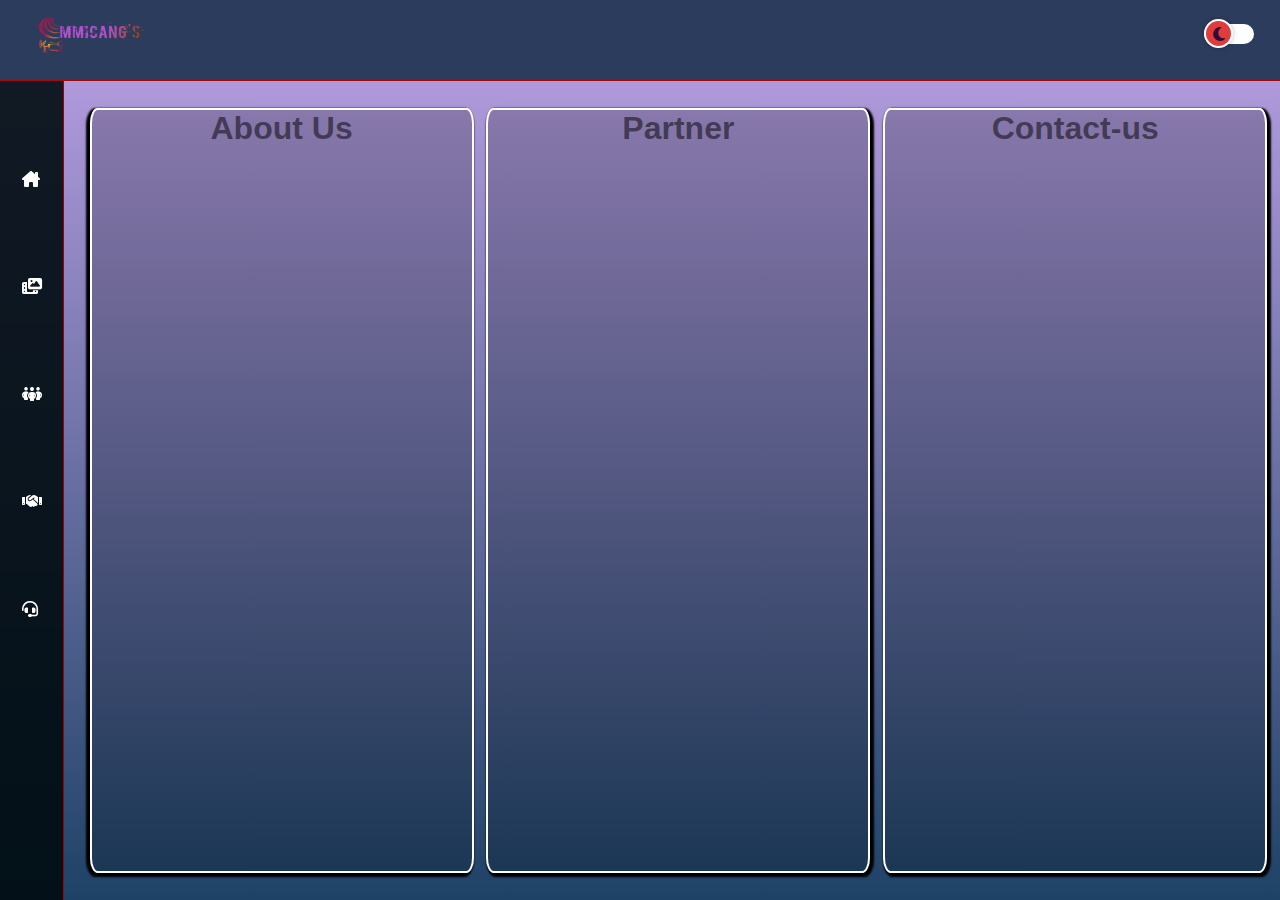
<file: ommClothn-sub/sub-Page.html>
<!DOCTYPE html>
<html lang="en">
<head>
    <meta charset="UTF-8">
    <meta http-equiv="X-UA-Compatible" content="IE=edge">
    <meta name="viewport" content="width=device-width, initial-scale=1.0">
    <!-- Icon Inclusion-->
    <link rel="icon" type="Image/PNG" href="../ICON/test.png">
    <!--Font-Awesome Imports-->
    <link rel="stylesheet" href="https://cdnjs.cloudflare.com/ajax/libs/font-awesome/5.15.2/css/all.min.css" crossorigin="anonymous" />
    <!--goggle fonts import for Lobster Family Fonts-->
    <link rel="preconnect" href="https://fonts.googleapis.com">
    <link rel="preconnect" href="https://fonts.gstatic.com" crossorigin>
    <link href="https://fonts.googleapis.com/css2?family=Rubik+Moonrocks&display=swap" rel="stylesheet">
    <link href="https://fonts.googleapis.com/css?family=Lobster" rel="stylesheet" type="text/css">
    <!--Side Header Favicon Import-->
    <link rel="stylesheet" href="https://cdnjs.cloudflare.com/ajax/libs/font-awesome/6.1.1/css/all.min.css"/>
    <!-- Footer social media Favicon import-->
    <link rel="stylesheet" href="https://cdnjs.cloudflare.com/ajax/libs/font-awesome/4.7.0/css/font-awesome.min.css"/>
    <!-- External Stylesheets Link-->
    <link rel="stylesheet" type="text/CSS" href="./sub-script.css">
    <link rel="stylesheet" type="text/CSS" href="../mobiView.css">

    <title>OMMICANG's || CLOTHN</title>
</head>
<body>
    <header>

        <div class="top-header thinRedBorder">
            <a href="../index.html"><img src="../ICON/test.png" class="logoImg" alt="Ommicang Clothn Logo"></a>              
            <!-- Toggle Button Add Starts Here-->
            <input type="checkbox" id="toggle">
            <label for="toggle" id="button"></label>
        </div>

         <!--Side Header Code Check-->

         <div class="side-header thinRedBorder">
            <nav>
            <ul>
            <li ><a href="../index.html" title="Home">
                <i class="fa-solid fa-house-chimney"></i>
            </a> </li>
            <li><a href="../showroom/showroom.html" title=" Showroom">
                <i class="fa-solid fa-photo-film"></i>
            </a></li>

            <li><a href="./sub-Page.html#aboutUs" title="About Us">
                <i class="fa-solid fa-people-group"></i>
            </a></li>
            
            <li><a href="./sub-Page.html#joinUs" title="Join Us">
                <i class="fa-solid fa-handshake"></i>
            </a></li>
            <li><a href="./sub-Page.html#support" title="Support">
                <i class="fa-solid fa-headset"></i>
            </a></li>
        </ul>
            </nav>


    </div>

    </header>

    <main>

        <section >
            <div class="about-us">
                <a id="aboutUs"><h1>About Us</h1></a>

            </div>


        </section>

        <section>
            <div class="partner">
                <a id="joinUs" ><h1>Partner</h1></a>

            </div>

        </section>

        <section>
            <div class="support">
                <a id="support"><h1>Contact-us</h1></a>

            </div>

        </section>
    </main>
    
</body>
<script src="./sub-page.js"></script>
</html>
</file>
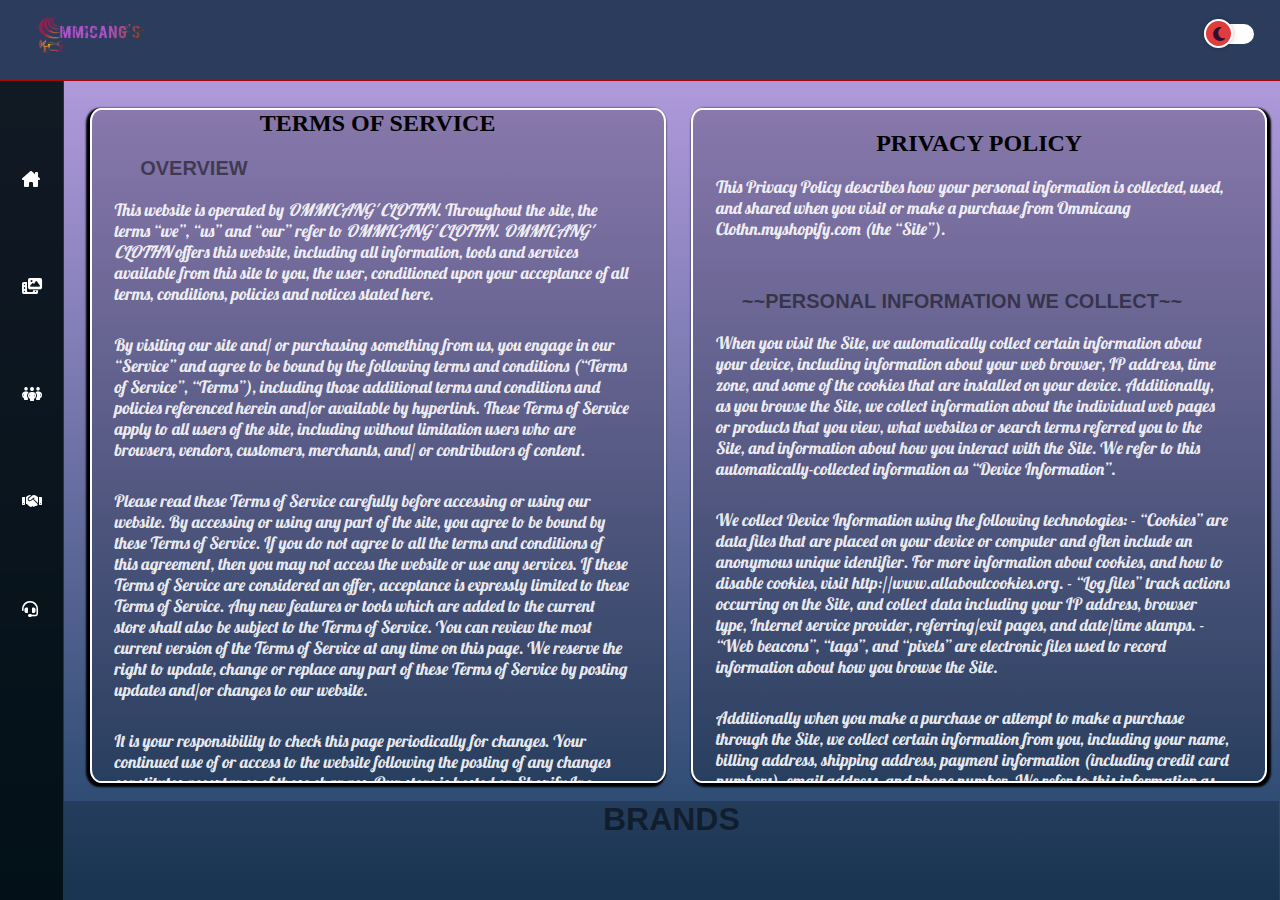
<file: ommClothn-Terms/terms.html>
<!DOCTYPE html>
<html lang="en">
<head>
    <meta charset="UTF-8">
    <meta http-equiv="X-UA-Compatible" content="IE=edge">
    <meta name="viewport" content="width=device-width, initial-scale=1.0">
    <!-- Icon Inclusion-->
    <link rel="icon" type="Image/PNG" href="../ICON/test.png">
    <!--Font-Awesome Imports-->
    <link rel="stylesheet" href="https://cdnjs.cloudflare.com/ajax/libs/font-awesome/5.15.2/css/all.min.css" crossorigin="anonymous" />
    <!--goggle fonts import for Lobster Family Fonts-->
    <link rel="preconnect" href="https://fonts.googleapis.com">
    <link rel="preconnect" href="https://fonts.gstatic.com" crossorigin>
    <link href="https://fonts.googleapis.com/css2?family=Rubik+Moonrocks&display=swap" rel="stylesheet">
    <link href="https://fonts.googleapis.com/css?family=Lobster" rel="stylesheet" type="text/css">
    <!--Side Header Favicon Import-->
    <link rel="stylesheet" href="https://cdnjs.cloudflare.com/ajax/libs/font-awesome/6.1.1/css/all.min.css"/>
    <!-- Footer social media Favicon import-->
    <link rel="stylesheet" href="https://cdnjs.cloudflare.com/ajax/libs/font-awesome/4.7.0/css/font-awesome.min.css"/>
    <!-- External StyleSheets +-->
    <link rel="stylesheet" type="text/CSS" href="./terms.css">
    <link rel="stylesheet" type="text/CSS" href="../mobiView.css">

    <title>OMMICANG's || CLOTHN</title>
</head>
<body>
    <header>

        <div class="top-header thinRedBorder">
            <a href="../index.html"><img src="../ICON/test.png" class="logoImg" alt="Ommicang Clothn Logo"></a>
            <!-- Toggle Button Add Starts Here-->
            <input type="checkbox" id="toggle">
            <label for="toggle" id="button"></label>
        </div>

         <!--Side Header Code Check-->

         <div class="side-header thinRedBorder">
            <nav>
            <ul>
            <li ><a href="../index.html" title="Home">
                <i class="fa-solid fa-house-chimney"></i>
            </a> </li>
            <li><a href="../showroom/showroom.html" title=" Showroom">
                <i class="fa-solid fa-photo-film"></i>
            </a></li>

            <li><a href="../ommClothn-sub/sub-Page.html#aboutUs" title="About Us">
                <i class="fa-solid fa-people-group"></i>
            </a></li>
            
            <li><a href="../ommClothn-sub/sub-Page.html#joinUs" title="Join Us">
                <i class="fa-solid fa-handshake"></i>
            </a></li>
            <li><a href="../ommClothn-sub/sub-Page.html#support" title="Support">
                <i class="fa-solid fa-headset"></i>
            </a></li>
        </ul>
            </nav>


    </div>

    </header>

    <main>

        <section >
            <div class="terms">
                <a id="TOS"></a><h1 class="termsHeader">TERMS OF SERVICE</h1>
                
<h5>OVERVIEW</h5>

<p>
This website is operated by <em>OMMICANG' CLOTHN</em>. Throughout the site, the terms “we”, “us” and “our” refer to <em>OMMICANG' CLOTHN</em>. 
<em>OMMICANG' CLOTHN</em> offers this website, including all information, tools and services available from this site to you, 
the user, conditioned upon your acceptance of all terms, conditions, policies and notices stated here.
<p>

<p>
By visiting our site and/ or purchasing something from us, you engage in our “Service” and agree to be bound by 
the following terms and conditions (“Terms of Service”, “Terms”), including those additional terms and conditions 
and policies referenced herein and/or available by hyperlink. These Terms of Service apply to all users of the site, 
including without limitation users who are browsers, vendors, customers, merchants, and/ or contributors of content.
</p>

<p>
Please read these Terms of Service carefully before accessing or using our website. By accessing or using any part of the site,
you agree to be bound by these Terms of Service. If you do not agree to all the terms and conditions of this agreement,
then you may not access the website or use any services. If these Terms of Service are considered an offer,
acceptance is expressly limited to these Terms of Service. Any new features or tools which are added to 
the current store shall also be subject to the Terms of Service. You can review the most current version of 
the Terms of Service at any time on this page. We reserve the right to update, change or replace any part of these Terms of Service 
by posting updates and/or changes to our website. 
</p>

<p>
It is your responsibility to check this page periodically for changes. 
Your continued use of or access to the website following the posting of any changes constitutes acceptance of those changes.
Our store is hosted on Shopify Inc. They provide us with the online e-commerce platform that allows us to sell our products and services to you.
</p>


<h5>SECTION 1 - ONLINE STORE TERMS</h5>

<p>
By agreeing to these Terms of Service, you represent that you are at least the age of majority in your state or province of residence, 
or that you are the age of majority in your state or province of residence and you have given us your consent to allow any of your minor
dependents to use this site. You may not use our products for any illegal or unauthorized purpose nor may you, in the use of the Service, 
violate any laws in your jurisdiction (including but not limited to copyright laws). You must not transmit any worms or viruses or any code
of a destructive nature. A breach or violation of any of the Terms will result in an immediate termination of your Services.
</p>


<h5>SECTION 2 - GENERAL CONDITIONS</h5>

<p>
We reserve the right to refuse service to anyone for any reason at any time.
You understand that your content (not including credit card information), may be transferred unencrypted and involve (a) transmissions over 
various networks; and (b) changes to conform and adapt to technical requirements of connecting networks or devices. 
Credit card information is always encrypted during transfer over networks.
</p>

<p>
You agree not to reproduce, duplicate, copy, sell, resell or exploit any portion of the Service, use of the Service, 
or access to the Service or any contact on the website through which the service is provided, without express written permission by us. 
The headings used in this agreement are included for convenience only and will not limit or otherwise affect these Terms.
</p>


<h5>SECTION 3 - ACCURACY, COMPLETENESS AND TIMELINESS OF INFORMATION</h5>

<p>
We are not responsible if information made available on this site is not accurate, complete or current. 
The material on this site is provided for general information only and should not be relied upon or used as 
the sole basis for making decisions without consulting primary, more accurate, more complete or more timely sources of information. 
Any reliance on the material on this site is at your own risk.
</p>

<p>
This site may contain certain historical information. Historical information, necessarily, 
is not current and is provided for your reference only. We reserve the right to modify the contents of this site at any time, 
but we have no obligation to update any information on our site. You agree that it is your responsibility to monitor changes to our site.
</p>


<h5>SECTION 4 - MODIFICATIONS TO THE SERVICE AND PRICES</h5>

<p>
Prices for our products are subject to change without notice. 
We reserve the right at any time to modify or discontinue the Service (or any part or content thereof) without notice at any time. 
We shall not be liable to you or to any third-party for any modification, price change, suspension or discontinuance of the Service.
</p>

<h5>SECTION 5 - PRODUCTS OR SERVICES (IF APPLICABLE)</h5>
<p>
Certain products or services may be available exclusively online through the website. 
These products or services may have limited quantities and are subject to return or exchange only according to our Return Policy. 
We have made every effort to display as accurately as possible the colors and images of our products that appear at the store. 
We cannot guarantee that your computer monitor's display of any color will be accurate. 
We reserve the right, but are not obligated, to limit the sales of our products or Services to any person, geographic region or jurisdiction. 
We may exercise this right on a case-by-case basis. We reserve the right to limit the quantities of any products or services that we offer. 
All descriptions of products or product pricing are subject to change at anytime without notice, at the sole discretion of us. 
We reserve the right to discontinue any product at any time. Any offer for any product or service made on this site is void where prohibited.
</p>

<p>
We do not warrant that the quality of any products, services, information, or 
other material purchased or obtained by you will meet your expectations, 
or that any errors in the Service will be corrected.
</p>

<h5>SECTION 6 - ACCURACY OF BILLING AND ACCOUNT INFORMATION</h5>

<p>
We reserve the right to refuse any order you place with us. We may, in our sole discretion, limit or cancel quantities purchased per person, 
per household or per order. These restrictions may include orders placed by or under the same customer account, the same credit card, 
and/or orders that use the same billing and/or shipping address. In the event that we make a change to or cancel an order, 
we may attempt to notify you by contacting the e-mail and/or billing address/phone number provided at the time the order was made. 
We reserve the right to limit or prohibit orders that, in our sole judgment, appear to be placed by dealers, resellers or distributors.
</p>

<p>
You agree to provide current, complete and accurate purchase and account information for all purchases made at our store. 
You agree to promptly update your account and other information, including your email address and credit card numbers and expiration dates, 
so that we can complete your transactions and contact you as needed.
</p>

<p>
For more detail, please review our Returns Policy.
</p>


<h5>SECTION 7 - OPTIONAL TOOLS</h5>

<p>
We may provide you with access to third-party tools over which we neither monitor nor have any control nor input. 
You acknowledge and agree that we provide access to such tools ”as is” and “as available” without any warranties, 
representations or conditions of any kind and without any endorsement. We shall have no liability whatsoever arising from or 
relating to your use of optional third-party tools. Any use by you of optional tools offered through the site is entirely at your own risk 
and discretion and you should ensure that you are familiar with and approve of the terms on which tools are provided by 
the relevant third-party provider(s).
</p>

<p>
We may also, in the future, offer new services and/or features through the website (including, the release of new tools and resources). 
Such new features and/or services shall also be subject to these Terms of Service.
</p>

<h5>SECTION 8 - THIRD-PARTY LINKS</h5>
<p>
Certain content, products and services available via our Service may include materials from third-parties.
</p>

<p>
Third-party links on this site may direct you to third-party websites that are not affiliated with us. 
We are not responsible for examining or evaluating the content or accuracy and we do not warrant and will not have any liability or 
responsibility for any third-party materials or websites, or for any other materials, products, or services of third-parties. 
We are not liable for any harm or damages related to the purchase or use of goods, services, resources, content, or 
any other transactions made in connection with any third-party websites. Please review carefully the third-party's policies 
and practices and make sure you understand them before you engage in any transaction. Complaints, claims, concerns, or questions 
regarding third-party products should be directed to the third-party.
</p>

<h5>SECTION 9 - USER COMMENTS, FEEDBACK AND OTHER SUBMISSIONS</h5>

<p>
If, at our request, you send certain specific submissions (for example contest entries) or without a request from us you send creative ideas, 
suggestions, proposals, plans, or other materials, whether online, by email, by postal mail, or otherwise (collectively, 'comments'), 
you agree that we may, at any time, without restriction, edit, copy, publish, distribute, 
translate and otherwise use in any medium any comments that you forward to us. We are and shall be under no obligation (1) 
to maintain any comments in confidence; (2) to pay compensation for any comments; or (3) to respond to any comments.
</p>

<p>
We may, but have no obligation to, monitor, edit or remove content that we determine in our sole discretion are unlawful, 
offensive, threatening, libelous, defamatory, pornographic, obscene or otherwise objectionable or violates any party's 
intellectual property or these Terms of Service. You agree that your comments will not violate any right of any third-party, 
including copyright, trademark, privacy, personality or other personal or proprietary right. 
You further agree that your comments will not contain libelous or otherwise unlawful, abusive or obscene material, 
or contain any computer virus or other malware that could in any way affect the operation of the Service or any related website. 
You may not use a false e-mail address, pretend to be someone other than yourself, or otherwise mislead us or third-parties as to 
the origin of any comments. You are solely responsible for any comments you make and their accuracy. 
We take no responsibility and assume no liability for any comments posted by you or any third-party.
</p>



<h5>SECTION 10 - PERSONAL INFORMATION</h5>
<p>
Your submission of personal information through the store is governed by our Privacy Policy. 
To view our Privacy Policy: <a href="./terms.html#privacyPolicy" style="text-decoration: none; color: cyan;"> here</a>
</p>

<h5>SECTION 11 - ERRORS, INACCURACIES AND OMISSIONS</h5>

<p>
Occasionally there may be information on our site or in the Service that contains typographical errors, 
inaccuracies or omissions that may relate to product descriptions, pricing, promotions, offers, product shipping charges, 
transit times and availability. We reserve the right to correct any errors, inaccuracies or omissions, 
and to change or update information or cancel orders if any information in the Service or on any related website is inaccurate at 
any time without prior notice (including after you have submitted your order).
</p>

<p>
We undertake no obligation to update, amend or clarify information in the Service or on any related website, 
including without limitation, pricing information, except as required by law. 
No specified update or refresh date applied in the Service or on any related website, 
should be taken to indicate that all information in the Service or on any related website has been modified or updated.
</p>

<h5>SECTION 12 - PROHIBITED USES</h5>

<p>
In addition to other prohibitions as set forth in the Terms of Service, 
you are prohibited from using the site or its content: (a) for any unlawful purpose; (b) to solicit others to perform 
or participate in any unlawful acts; (c) to violate any international, federal, provincial or state regulations, rules, laws, 
or local ordinances; (d) to infringe upon or violate our intellectual property rights or the intellectual property rights of others; 
(e) to harass, abuse, insult, harm, defame, slander, disparage, intimidate, or discriminate based on gender, sexual orientation, religion, 
ethnicity, race, age, national origin, or disability; (f) to submit false or misleading information; (g) to upload or transmit viruses or 
any other type of malicious code that will or may be used in any way that will affect the functionality or operation of the Service or of 
any related website, other websites, or the Internet; (h) to collect or track the personal information of others; (i) to spam, phish, pharm, 
pretext, spider, crawl, or scrape; (j) for any obscene or immoral purpose; or (k) to interfere with or circumvent the security features of the 
Service or any related website, other websites, or the Internet. We reserve the right to terminate your use of the Service or 
any related website for violating any of the prohibited uses.
</p>

<h5>SECTION 13 - DISCLAIMER OF WARRANTIES; LIMITATION OF LIABILITY</h5>

<p>
We do not guarantee, represent or warrant that your use of our service will be uninterrupted, timely, secure or error-free. 
We do not warrant that the results that may be obtained from the use of the service will be accurate or reliable. 
You agree that from time to time we may remove the service for indefinite periods of time or cancel the service at any time, 
without notice to you.
</p>
<p>
You expressly agree that your use of, or inability to use, the service is at your sole risk. 
The service and all products and services delivered to you through the service are (except as expressly stated by us) provided
'as is' and 'as available' for your use, without any representation, warranties or conditions of any kind, either express or implied, 
including all implied warranties or conditions of merchantability, merchantable quality, fitness for a particular purpose, durability, 
title, and non-infringement. In no case shall Co Collections, our directors, officers, employees, affiliates, agents, contractors, interns, 
suppliers, service providers or licensors be liable for any injury, loss, claim, or any direct, indirect, incidental, punitive, special, 
or consequential damages of any kind, including, without limitation lost profits, lost revenue, lost savings, loss of data, replacement costs, 
or any similar damages, whether based in contract, tort (including negligence), strict liability or otherwise, arising from your use of 
any of the service or any products procured using the service, or for any other claim related in any way to your use of the service or 
any product, including, but not limited to, any errors or omissions in any content, or any loss or damage of any kind incurred as a result of 
the use of the service or any content (or product) posted, transmitted, or otherwise made available via the service, even if advised of 
their possibility. Because some states or jurisdictions do not allow the exclusion or the limitation of liability for consequential or 
incidental damages, in such states or jurisdictions, our liability shall be limited to the maximum extent permitted by law.
</p>

<h5>SECTION 14 - INDEMNIFICATION</h5>

<p>
You agree to indemnify, defend and hold harmless Co Collections and our parent, subsidiaries, affiliates, partners, officers, 
directors, agents, contractors, licensors, service providers, subcontractors, suppliers, interns and employees, 
harmless from any claim or demand, including reasonable attorneys’ fees, made by any third-party due to or arising out of 
your breach of these Terms of Service or the documents they incorporate by reference, or your violation of any law or 
the rights of a third-party.
</p>


<h5>SECTION 15 - SEVERABILITY</h5>

<p>
In the event that any provision of these Terms of Service is determined to be unlawful, void or unenforceable, 
such provision shall nonetheless be enforceable to the fullest extent permitted by applicable law, 
and the unenforceable portion shall be deemed to be severed from these Terms of Service, 
such determination shall not affect the validity and enforceability of any other remaining provisions.
</p>

<h5>SECTION 16 - TERMINATION</h5>

<p>
The obligations and liabilities of the parties incurred prior to the termination date shall survive the termination of 
this agreement for all purposes. These Terms of Service are effective unless and until terminated by either you or us. 
You may terminate these Terms of Service at any time by notifying us that you no longer wish to use our Services, 
or when you cease using our site.
</p>

<p>
If in our sole judgment you fail, or we suspect that you have failed, to comply with any term or provision of these 
Terms of Service, we also may terminate this agreement at any time without notice and you will remain liable for all amounts 
due up to and including the date of termination; and/or accordingly may deny you access to our Services (or any part thereof).
</p>

<h5>SECTION 17 - ENTIRE AGREEMENT</h5>

<p>
The failure of us to exercise or enforce any right or provision of these Terms of Service shall not constitute 
a waiver of such right or provision. These Terms of Service and any policies or operating rules posted by us on 
this site or in respect to The Service constitutes the entire agreement and understanding between you and us 
and govern your use of the Service, superseding any prior or contemporaneous agreements, communications and proposals, 
whether oral or written, between you and us (including, but not limited to, any prior versions of the Terms of Service). 
Any ambiguities in the interpretation of these Terms of Service shall not be construed against the drafting party.
</p>

<h5>SECTION 18 - GOVERNING LAW</h5>

<!-- <p>
These Terms of Service and any separate agreements whereby we provide you Services shall be governed by and construed 
in accordance with the laws of 2121 E 7th Pl Los Angeles California US 90021.
</p> -->

<h5>SECTION 19 - CHANGES TO TERMS OF SERVICE</h5>

<p>
You can review the most current version of the Terms of Service at any time at this page. 
We reserve the right, at our sole discretion, to update, change or replace any part of these Terms of Service by posting updates and changes to our website. 
It is your responsibility to check our website periodically for changes. Your continued use of or access to our website or the Service following 
the posting of any changes to these Terms of Service constitutes acceptance of those changes.
</p>

<h5>SECTION 20 - CONTACT INFORMATION</h5>

<p>
Questions about the Terms of Service should be sent to us at <a href="https://ommicang.clothn@gmail.com " style="text-decoration: none; color: cyan;">ommmicang.clothn@gmail.com.</a>
</p>    

            </div>

        </section>

        <section>
            <div class="privacy-policy">
                <a id="privacyPolicy"></a><h1 class="policyHeader">PRIVACY POLICY</h1>

<p>
This Privacy Policy describes how your personal information is collected, used, and shared when you visit or make a purchase from Ommicang Clothn.myshopify.com (the “Site”).
</p>

<h5>~~PERSONAL INFORMATION WE COLLECT~~</h5>

<p>
When you visit the Site, we automatically collect certain information about your device, including information about your web browser, IP address, time zone, 
and some of the cookies that are installed on your device. Additionally, as you browse the Site, we collect information about the individual web pages or products 
that you view, what websites or search terms referred you to the Site, and information about how you interact with the Site. 
We refer to this automatically-collected information as “Device Information”.
</p>


<p>
We collect Device Information using the following technologies: - “Cookies” are data files that are placed on your device or computer 
and often include an anonymous unique identifier. For more information about cookies, and how to disable cookies, visit http://www.allaboutcookies.org. 
- “Log files” track actions occurring on the Site, and collect data including your IP address, browser type, Internet service provider, referring/exit pages, 
and date/time stamps.
- “Web beacons”, “tags”, and “pixels” are electronic files used to record information about how you browse the Site.
</p>

<p>
Additionally when you make a purchase or attempt to make a purchase through the Site, we collect certain information from you, including your name, 
billing address, shipping address, payment information (including credit card numbers), email address, and phone number. 
We refer to this information as “Order Information”.
</p>
<p>
When we talk about “Personal Information” in this Privacy Policy, we are talking both about Device Information and Order Information.
</p>


<h5>~~HOW DO WE USE YOUR PERSONAL INFORMATION?~~</h5>

<p>
We use the Order Information that we collect generally to fulfill any orders placed through the Site (including processing your payment information, 
arranging for shipping, and providing you with invoices and/or order confirmations). Additionally, we use this Order Information to:
- Communicate with you;
- Screen our orders for potential risk or fraud; and
- When in line with the preferences you have shared with us, provide you with information or advertising relating to our products or services.
</p>

<p>
We use the Device Information that we collect to help us screen for potential risk and fraud (in particular, your IP address), 
and more generally to improve and optimize our Site (for example, by generating analytics about how our customers browse and interact with the Site, 
and to assess the success of our marketing and advertising campaigns).
</p>

<h5>~~SHARING YOUR PERSONAL INFORMATION~~</h5>

<p>
We share your Personal Information with third parties to help us use your Personal Information, as described above. 
For example, we use Shopify to power our online store--you can read more about how Shopify uses your Personal Information here:
https://www.shopify.com/legal/privacy. We also use Google Analytics to help us understand how our customers use the Site -- 
you can read more about how Google uses your Personal Information here: https://www.google.com/intl/en/policies/privacy/. 
You can also opt-out of Google Analytics here: https://tools.google.com/dlpage/gaoptout.
</p>

<p>
Finally, we may also share your Personal Information to comply with applicable laws and regulations, 
to respond to a subpoena, search warrant or other lawful request for information we receive, or to otherwise protect our rights.
</p>

<h5>~~BEHAVIOURAL ADVERTISING~~</h5>

<p>
As described above, we use your Personal Information to provide you with targeted advertisements or marketing communications we believe may be of interest to you. 
For more information about how targeted advertising works, you can visit the Network Advertising Initiative’s (“NAI”) educational page at 
http://www.networkadvertising.org/understanding-online-advertising/how-does-it-work. You can opt out of targeted advertising by using the links below:
- Facebook: https://www.facebook.com/settings/?tab=ads
- Google: https://www.google.com/settings/ads/anonymous
- Bing: https://advertise.bingads.microsoft.com/en-us/resources/policies/personalized-ads
</p>

<p>
Additionally, you can opt out of some of these services by visiting the Digital Advertising Alliance’s opt-out portal at: http://optout.aboutads.info/.
</p>


<h5>~~DO NOT TRACK~~</h5>

<p>
Please note that we do not alter our Site’s data collection and use practices when we see a Do Not Track signal from your browser.
</p>


<h5>~~YOUR RIGHTS~~</h5>

<p>
Additionally, if you are a European resident we note that we are processing your information in order to fulfill contracts we might have with you 
(for example if you make an order through the Site), or otherwise to pursue our legitimate business interests listed above. 
Additionally, please note that your information will be transferred outside of Europe, including to Canada and the United States.
</p>

<h5>~~DATA RETENTION~~</h5>

<p>
When you place an order through the Site, we will maintain your Order Information for our records unless and until you ask us to delete this information.
</p>


<h5>~~CHANGES~~</h5>

<p>
We may update this privacy policy from time to time in order to reflect, for example, changes to our practices or for other operational, legal or regulatory reasons.
</p>


<h5>~~CONTACT US~~</h5>

<p>
For more information about our privacy practices, if you have questions, or if you would like to make a complaint, 
please contact us by e‑mail at info@co-collections.com or by mail using the details provided below:
</p>

            </div>

        </section>

        <aside>
            <div class="brands"> 
                <h1>BRANDS</h1>

            </div>
        </aside>

    </main>
    
</body>
<script src="./terms.js"></script>
</html>
</file>
<file: ommClothn-sub/sub-script.css>
* {
    box-sizing: border-box;
    margin: 0;
    padding: 0;
}


/* Inclusion+ to make height responsive on device change*/
html, body, main {
    height:100%;
  }
  :root {
    height: 100%;
  }

  /* DarkMode style */

:root {
    --primary-color: linear-gradient(to bottom, #bea2e7 0%, #1e4266 100%);
    --secondary-color: rgba(00, 00, 00, 0.5);
    --border-primary: rgba(0, 0, 0, 0.9);
    --top-headerCol:  rgba(44, 60, 92, 1);
    }
    
    .dark-mode {
    --primary-color: linear-gradient(to bottom, #2e2d31 0%, #382a02 100%);
    --secondary-color: #fff;
    --border-primary: rgba(179, 0, 0, 0.9);
    --top-headerCol: rgba(50, 50, 50, 1);
    }
    
    body {
      background: var(--primary-color);
      color: var(--secondary-color);
      font-family: sans-serif;
      height: 100%;
    }

.top-header{ /* header link*/
    display: flex;
    position: fixed;
    z-index: 1;
    background-color: var(--top-headerCol);
    width: 100%;
    height: 9%; /* new Height % use stead rem */
    top:0;
    }

    .logoImg {
        height: 150px;
        width:  180px; 
       margin-top: -1rem;
    }

    .thinBlackBorder { /* thin borderline*/
      border-style: solid;
      border-width: 0.0625rem 0.0625rem 0.0625rem 0.0625rem;
      border-color: var(--border-primary);
      }

      .thinRedBorder {
      border-style: solid;
      border-width: 0rem 0rem 0.0625rem;
      border-color: rgba(179, 0, 0, 0.9);
      }

      /* Toggle Button Starts Here */

      #toggle {
        display: none;
    }
    
    #button {
        display: inline-block;
        width: 50px;
        height: 20px;
        background-color: #fff;
        border-radius: 30px;
        position: relative;
        cursor: pointer;
        top: 1.5rem;
        left: 80%;
    }
    
    #button::after {
      font-family: "Font Awesome 5 Free";
      font-weight: 900;
      content: "\f186" ;
        /* Add in the image. You could also add an icon by the using the icon's unicode (sites like fontawesome.com provide this). */
    width: 25px;
    height: 25px;
    /* Making the icon slightly taller than the button container. */
    background-color: #e03c3c;
    color: rgba(0, 0, 50, 0.8);
    border: 2px solid #fff;
    border-radius: 50%;
    box-shadow: 0 0 5px rgba(0, 0, 0, .25);
    position: absolute;
    top: -5px;
    /* Since the button has a height of 35px and the ::after has 40px, we offset the difference by pushing it up by 5px to center this element vertically. */
    left: 0;
    display: grid;
    /* Used for centering the icon image in the middle in conjunction with place content center. */
    place-content: center;
    line-height: 0;
    /*By default this will have a line height. This means that the image will not be perfectly centered by using the properties above. To make sure we can center this image in the middle, we make the line height 0. */
    transition: background-color 1.5s,
        transform 1.3s ease-in; /* check to see if image transformation time can be altered*/
}

#toggle:checked+#button::after {
    content: url('./svgImg/moon-svgrepo-com.svg');
    /* Switching the images when clicked. */
    background-color: #1f257f;
    font-family: "Font Awesome 5 Free";
      font-weight: 900;
      content: "\f185" ; 
      color: rgba(250, 150, 50, 150.9);
    transform: translateX(20px) rotate(360deg);
    /* Since the width of the button is 90px and the pseudo element is 40px we translate by a number that adds up to 90. So we translate to the right by 50px ( 40 + 50 = 90 width of the button). We also rotate this element by 360 degrees. */
}

      /* Toggle Button Ends Here */

      /*----- SIDE HEADER CODE START -----*/
      .side-header {
        background-color: rgba(0, 11, 16, 0.9);
        height: 91%;
        width: 5%;
        z-index: 0;
        display: flex;
        position: fixed;
        top: 9%;
        border-style: solid;
      border-width: 0rem 0.0625rem 0rem 0rem  ;
      border-color: rgba(179, 0, 0, 0.9);
      justify-content: center;
    }

       li, .fa-solid {
      color: #fff;
      list-style: none;
      margin-top: 2.8rem;
      cursor: pointer;

    }

    li, .fa-solid:hover{
      color: rgba(50, 0, 0, 1);
      transition: color 0.5s ease-in;
    }

    /*---- SIDE HEADER CODE END -----*/

 .about-us {
    width: 30%;
    height: 85%;
    left: 7%;
    background-color: rgba(0, 0, 0, 0.2);
    display: inline-block;
    position:absolute;
    top: 12%;
    text-align: center;
    border: 2px solid white;
    border-radius: 2%;
    box-shadow: -2px 2px 2px 2px black;

}

.partner {
    width: 30%;
    height: 85%;
    left: 38%;
    background-color: rgba(0, 0, 0, 0.2);
    display: inline-block;
    position:absolute;
    top: 12%;
    text-align: center;
    border: 2px solid white;
    border-radius: 2%;
    box-shadow: 2px 2px 2px 2px black;

}

.support {
    width: 30%;
    height: 85%;
    left: 69%;
    background-color: rgba(0, 0, 0, 0.2);
    display: inline-block;
    position:absolute;
    top: 12%;
    text-align: center;
    border: 2px solid white;
    border-radius: 2%;
    box-shadow: 2px 2px 2px 2px black;

}
</file>
<file: mobiView.css>
@media screen and (max-width: 958px)  {
    
    .logoImg {
        height: 150px;
        width:  180px; 
       margin-top: -1.9rem;
       margin-left: -2rem;
    }


    #button {
        display: inline-block;
        width: 50px;
        height: 20px;
        background-color: #fff;
        border-radius: 30px;
        position: relative;
        cursor: pointer;
        top: 0.6rem;
        z-index: 0;
        left: 25%;
    }

    /* Timer popUp Starts Here */

#popUp {
    display: none;
    position: fixed;
    top: 0;
    width: 55%;
    height: 6.5%;
    font-size: smaller;
    background-color: transparent;
    z-index: 1;
    margin-left: 27%;
    justify-content: center;
    overflow: hidden;
    
  }
  
  #Yes {
    margin-top: 1.3rem;
    border: 0.5px solid;
    border-radius: 20%;
    cursor: pointer;
    margin-left: -8.5rem;
    padding: 1px;
  }
  
  #No {
    margin-top: 1.3rem;
    border: 0.5px solid;
    border-radius: 20%;
    cursor: pointer;
    padding: 1px;
  }
  
  #Yes:hover, #No:hover {
    background-color: var(--top-headerCol) ;
    color: var(--border-primary);
    color: cyan;
          border-radius: 5px;
          box-shadow: 0 0 5px #33ffff,
                      0 0 5px #550fff;
  }
  
  /* Timer popUp Ends Here */

    .side-header {
        background-color: rgba(0, 11, 16, 0.9);
        height: 94%;
        width: 5.5%;
        z-index: 0;
        display: flex;
        position: fixed;
        top: 7%;
        border-style: solid;
      border-width: 0rem 0.0625rem 0rem 0rem  ;
      border-color: rgba(179, 0, 0, 0.9);
      justify-content: center;
    }

    li, .fa-solid {
        color: #fff;
        list-style: none;
        margin-top: 2.3rem;
        cursor: pointer;
  
      }

    .slider-container {
        position: relative;
        overflow: hidden;
        width: 94.9%;
        height: 88.7%;
        top: 7.25%;
        left: 5.1%;
    
    }
    
    .left-slide {
        height: 100%;
        width: 45%;
        position: absolute;
        transition: transform .5s ease-in-out;
        font-family: 'Lobster';
    
    }
    

    .asideBar {
        height: 45%;
        width: 95%;
        left: 5%;
        position: relative;
        margin-top: -4.5rem;
        right: unset;
        z-index: unset;
        background-color: rgba(00, 00, 00, 0.6);
        overflow-x: unset ;
        border-style: solid;
        border-width: 0.0938rem 0.0938rem 0.0938rem;
        border-color: rgba(179, 0, 0, 0.9);
      
      }

      .left-slide h1 {
        font-size: 15px;
        margin-bottom: 10px;
        margin-top: -30px;
    }
    
    .left-slide p {
      font-size: 20px;
    }

    .left-slide a {
        text-decoration: none;
        margin-top: 15px;
        padding: 15px 40px;
        border-radius: 25px;
        color: #fff;
        background: linear-gradient(to bottom, #bea2e7 0%, #1e4266 100%);
        transition: all 0.3s ease;
        font-family: 'Times New Roman', Times, serif;

    }

    footer {
        background-color: rgba(50, 0, 0, 1) ;
        width: 100%;
        height: 5%;
        left: 5%;
        bottom: 0;
        position: fixed;
        border-style: solid;
        border-width: 1.5px 0px 0px;
        border-color: rgba(179, 0, 0, 0.9);
        }

        .copyright {
            color: #FFF;
            margin-top: 0.3rem;
            font-size: 10px;
            text-align: center;
            margin-left: -1rem;
        }

        .footerNav {
            margin-top: -1.5rem ;
            text-align: center;
            margin-left: 3rem;
            padding-top: 20px;
        }
        
        .footerNav li {
            display: inline;
            border-right:1px solid #FFF;
            padding-right: 10px;
            font-size: 10px;
            font-family: inherit;
        }

        /*------ HomePage RWD Ends Here ------*/
        /*------ SubPage RWD Starts Here ------*/

        .about-us {
            width: 90%;
            height: 85vh;
            left: 7.5%;
            background-color: rgba(0, 0, 0, 0.2);
            display: inline-block;
            position: relative;
            margin-top: 6rem;
            text-align: center;
            border: 2px solid white;
            border-radius: 2%;
            box-shadow: -2px 2px 2px 2px black;
        
        }
        
        .partner {
            width: 90%;
            height: 85vh;
            left: 7.5%;
            background-color: rgba(0, 0, 0, 0.2);
            display: inherit;
            position: relative;
            margin-top: 2rem;
            text-align: center;
            border: 2px solid white;
            border-radius: 2%;
            box-shadow: 2px 2px 2px 2px black;
        
        }
        
        .support {
            width: 90%;
            height: 85vh;
            left: 7.5%;
            background-color: rgba(0, 0, 0, 0.2);
            display: inherit;
            position: relative;
            margin-top: 2rem;
            margin-bottom: 2rem;
            text-align: center;
            border: 2px solid white;
            border-radius: 2%;
            box-shadow: 2px 2px 2px 2px black;
        
        }

        /*---- Sub-Page Ends Here -----*/
        /*---- Terms Starts Here -----*/

        .terms {
            width: 90%;
            height: 75vh;
            left: 7.5%;
            background-color: rgba(0, 0, 0, 0.2);
            display: inline-block;
            position: relative;
            top: 6rem;
            text-align: center;
            border: 2px solid white;
            border-radius: 2%;
            box-shadow: -2px 2px 2px 2px black;
        
        }
        
        .privacy-policy {
            width: 90%;
            height: 75vh;
            left: 7.5%;
            background-color: rgba(0, 0, 0, 0.2);
            display: inline-block;
            position: relative;
            top: 7rem;
            text-align: center;
            border: 2px solid white;
            border-radius: 2%;
            box-shadow: 2px 2px 2px 2px black;
        
        }
        
        .brands {
            height: 11vh;
            bottom: 0;
            width: 94.9%;
            background-color: rgba(0, 0, 0, .2);
            left: 5%;
            display: inline-block;
            position: relative;
            top: 8rem;
            padding-top: 1rem;
            text-align: center;
        }
        


        

}
</file>
<file: ommClothn-Terms/terms.css>
* {
    box-sizing: border-box;
    margin: 0;
    padding: 0;
}


/* Inclusion+ to make height responsive on device change*/
html, body, main {
    height:100%;
  }
  :root {
    height: 100%;
  }

  /* DarkMode style */

:root {
    --primary-color: linear-gradient(to bottom, #bea2e7 0%, #1e4266 100%);
    --secondary-color: rgba(00, 00, 00, 0.5);
    --border-primary: rgba(0, 0, 0, 0.9);
    --top-headerCol:  rgba(44, 60, 92, 1);
    }
    
    .dark-mode {
    --primary-color: linear-gradient(to bottom, #2e2d31 0%, #382a02 100%);
    --secondary-color: #fff;
    --border-primary: rgba(179, 0, 0, 0.9);
    --top-headerCol: rgba(50, 50, 50, 1);
    }
    
    body {
      background: var(--primary-color);
      color: var(--secondary-color);
      font-family: sans-serif;
      height: 100%;
    }

.top-header{ /* header link*/
    display: flex;
    position: fixed;
    z-index: 1;
    background-color: var(--top-headerCol);
    width: 100%;
    height: 9%; /* new Height % use stead rem */
    top:0;
    }

    .logoImg {
        height: 150px;
        width:  180px; 
       margin-top: -1rem;
    }

    .thinBlackBorder { /* thin borderline*/
      border-style: solid;
      border-width: 0.0625rem 0.0625rem 0.0625rem 0.0625rem;
      border-color: var(--border-primary);
      }

      .thinRedBorder {
      border-style: solid;
      border-width: 0rem 0rem 0.0625rem;
      border-color: rgba(179, 0, 0, 0.9);
      }

      /* Toggle Button Starts Here */

      #toggle {
        display: none;
    }
    
    #button {
        display: inline-block;
        width: 50px;
        height: 20px;
        background-color: #fff;
        border-radius: 30px;
        position: relative;
        cursor: pointer;
        top: 1.5rem;
        left: 80%;
    }
    
    #button::after {
      font-family: "Font Awesome 5 Free";
      font-weight: 900;
      content: "\f186" ;
        /* Add in the image. You could also add an icon by the using the icon's unicode (sites like fontawesome.com provide this). */
    width: 25px;
    height: 25px;
    /* Making the icon slightly taller than the button container. */
    background-color: #e03c3c;
    color: rgba(0, 0, 50, 0.8);
    border: 2px solid #fff;
    border-radius: 50%;
    box-shadow: 0 0 5px rgba(0, 0, 0, .25);
    position: absolute;
    top: -5px;
    /* Since the button has a height of 35px and the ::after has 40px, we offset the difference by pushing it up by 5px to center this element vertically. */
    left: 0;
    display: grid;
    /* Used for centering the icon image in the middle in conjunction with place content center. */
    place-content: center;
    line-height: 0;
    /*By default this will have a line height. This means that the image will not be perfectly centered by using the properties above. To make sure we can center this image in the middle, we make the line height 0. */
    transition: background-color 1.5s,
        transform 1.3s ease-in; /* check to see if image transformation time can be altered*/
}

#toggle:checked+#button::after {
    content: url('./svgImg/moon-svgrepo-com.svg');
    /* Switching the images when clicked. */
    background-color: #1f257f;
    font-family: "Font Awesome 5 Free";
      font-weight: 900;
      content: "\f185" ; 
      color: rgba(250, 150, 50, 150.9);
    transform: translateX(20px) rotate(360deg);
    /* Since the width of the button is 90px and the pseudo element is 40px we translate by a number that adds up to 90. So we translate to the right by 50px ( 40 + 50 = 90 width of the button). We also rotate this element by 360 degrees. */
}

      /* Toggle Button Ends Here */

      /*----- SIDE HEADER CODE START -----*/
      .side-header {
        background-color: rgba(0, 11, 16, 0.9);
        height: 91%;
        width: 5%;
        z-index: 0;
        display: flex;
        position: fixed;
        top: 9%;
        border-style: solid;
      border-width: 0rem 0.0625rem 0rem 0rem  ;
      border-color: rgba(179, 0, 0, 0.9);
      justify-content: center;
    }

       li, .fa-solid {
      color: #fff;
      list-style: none;
      margin-top: 2.8rem;
      cursor: pointer;

    }

    li, .fa-solid:hover{
      color: rgba(50, 0, 0, 1);
      transition: color 0.5s ease-in;
    }

    /*---- SIDE HEADER CODE END -----*/

 .terms {
    width: 45%;
    height: 75%;
    left: 7%;
    background-color: rgba(0, 0, 0, 0.2);
    display: inline-block;
    position:absolute;
    top: 12%;
    text-align: center;
    border: 2px solid white;
    border-radius: 2%;
    box-shadow: -2px 2px 2px 2px black;
    overflow: hidden;
    overflow: auto;
    text-align: left;
    font-family: 'Lobster', 'monteserrat';
    
    
}


.terms .termsHeader {
  text-align: center;
  font-family: 'montserrat';
  font-size:x-large;
  color: #000;
}

.terms h5{
  font-size: 20px;
  padding: 20px;
  margin-left: 5%;
  font-family: 'Segoe UI', Tahoma, Geneva, Verdana, sans-serif
}

.terms p{
  margin-bottom: 30px ;
  width: 90%;
  margin-left: 4%;
  text-align: left;
  text-rendering: geometricPrecision;
  color: rgba(255, 255, 255, 0.9);
  font-size: 17px;
}

.privacy-policy {
    width: 45%;
    height: 75%;
    left: 54%;
    background-color: rgba(0, 0, 0, 0.2);
    display: inline-block;
    position:absolute;
    top: 12%;
    text-align: center;
    border: 2px solid white;
    border-radius: 2%;
    box-shadow: 2px 2px 2px 2px black;
    overflow: hidden;
    overflow: auto;
    text-align: left;
    font-family: 'Lobster', 'monteserrat';

}

.privacy-policy .policyHeader {
  text-align: center;
  font-family: 'montserrat';
  font-size:x-large;
  color: #000;
  padding: 20px;
}

.privacy-policy h5{
  font-size: 20px;
  padding: 20px;
  margin-left: 5%;
  font-family: 'Segoe UI', Tahoma, Geneva, Verdana, sans-serif
}

.privacy-policy p{
  margin-bottom: 30px ;
  width: 90%;
  margin-left: 4%;
  text-align: left;
  text-rendering: geometricPrecision;
  color: rgba(255, 255, 255, 0.9);
  font-size: 17px;
}

.brands {
    height: 11%;
    bottom: 0;
    width: 94.9%;
    background-color: rgba(0, 0, 0, .2);
    left: 5%;
    display: inline-block;
    position: absolute;
    text-align: center;
}
</file>
